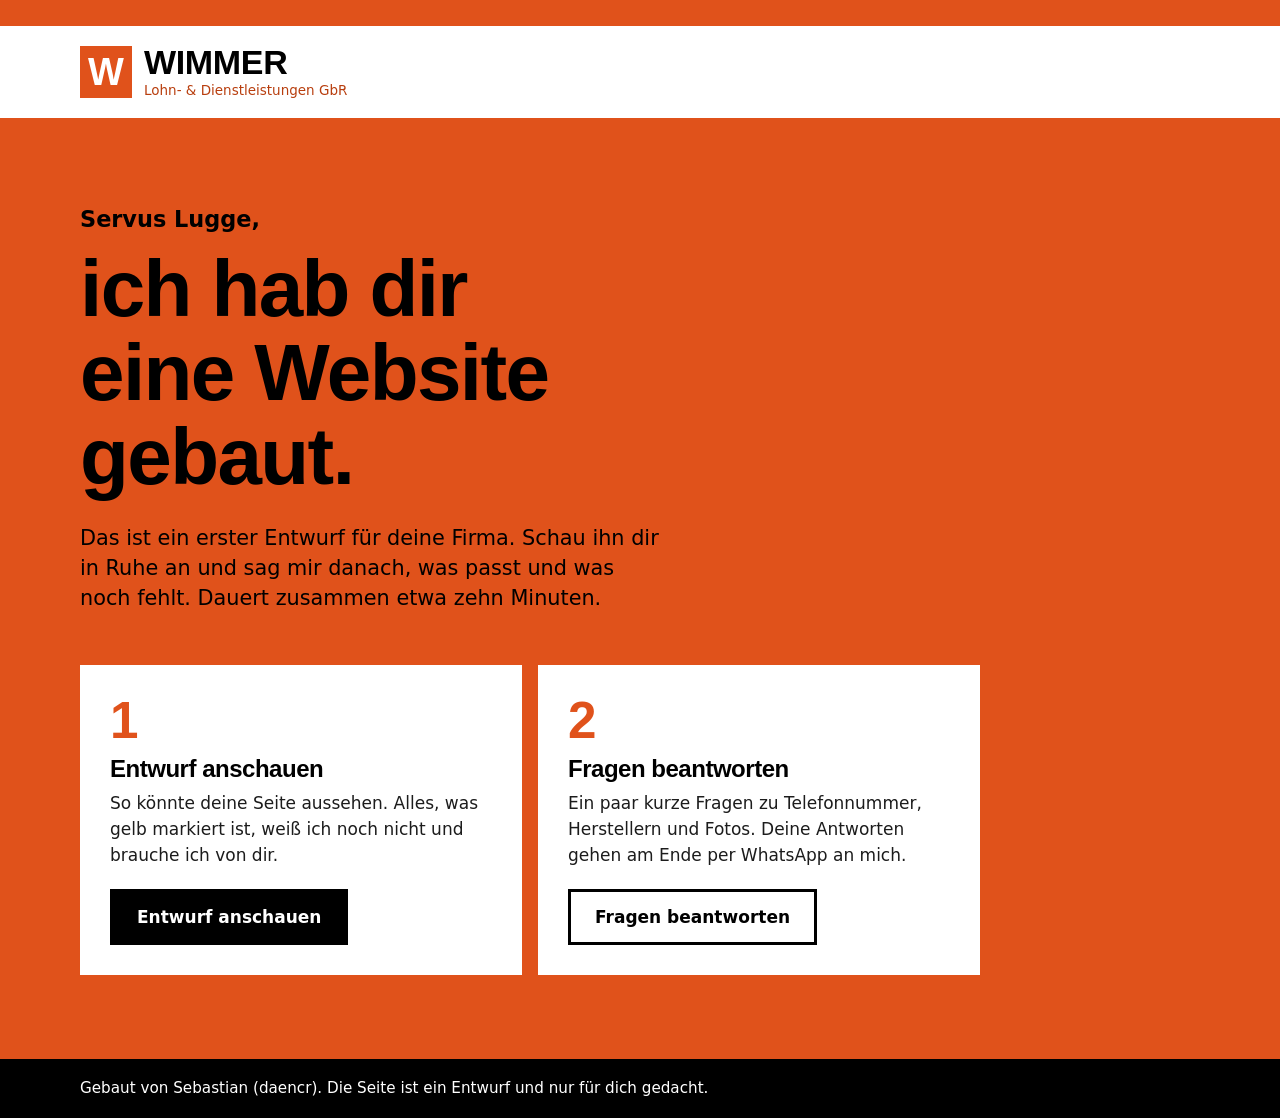
<file: index.html>
<!DOCTYPE html>
<html lang="de">
<head>
<meta charset="utf-8">
<meta name="viewport" content="width=device-width, initial-scale=1">
<meta name="robots" content="noindex, nofollow">
<title>Servus Lugge – dein Website-Entwurf</title>
<link rel="stylesheet" href="style.css">
</head>
<body>
<div class="start">

  <div class="band">
    <div class="rahmen">
      <span class="logo">
        <span class="logo-w" aria-hidden="true">W</span>
        <span class="logo-text">
          <span class="logo-name">WIMMER</span>
          <span class="logo-zusatz">Lohn- &amp; Dienstleistungen GbR</span>
        </span>
      </span>
    </div>
  </div>

  <main class="start-inhalt">
    <div class="rahmen">
      <p class="gruss">Servus Lugge,</p>
      <h1>ich hab dir eine Website gebaut.</h1>
      <p class="einleitung">Das ist ein erster Entwurf für deine Firma. Schau ihn dir in Ruhe an und sag mir danach, was passt und was noch fehlt. Dauert zusammen etwa zehn Minuten.</p>

      <ol class="schritte">
        <li>
          <h2>Entwurf anschauen</h2>
          <p>So könnte deine Seite aussehen. Alles, was gelb markiert ist, weiß ich noch nicht und brauche ich von dir.</p>
          <a class="knopf" href="website.html">Entwurf anschauen</a>
        </li>
        <li>
          <h2>Fragen beantworten</h2>
          <p>Ein paar kurze Fragen zu Telefonnummer, Herstellern und Fotos. Deine Antworten gehen am Ende per WhatsApp an mich.</p>
          <a class="knopf hohl" href="fragen.html">Fragen beantworten</a>
        </li>
      </ol>
    </div>
  </main>

  <footer class="start-fuss auf-dunkel">
    <div class="rahmen">Gebaut von Sebastian (daencr). Die Seite ist ein Entwurf und nur für dich gedacht.</div>
  </footer>

</div>
</body>
</html>
</file>
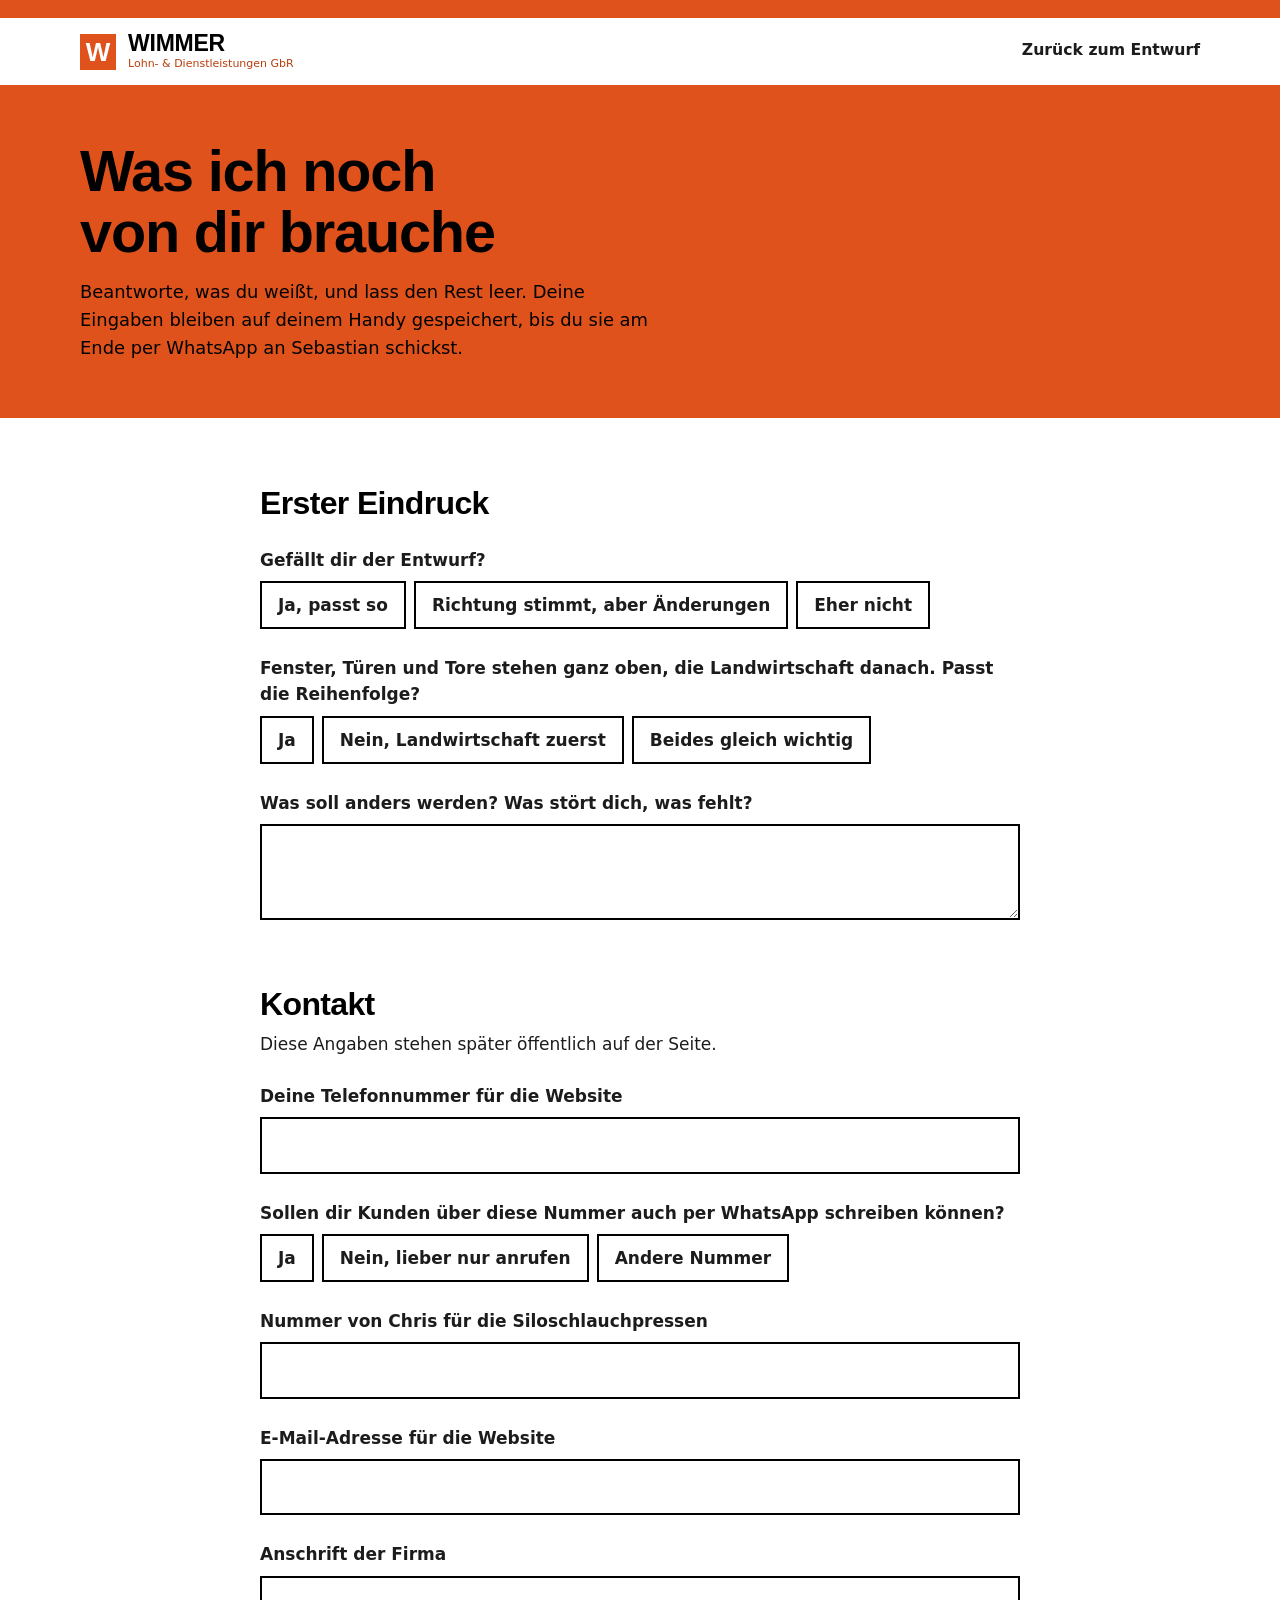
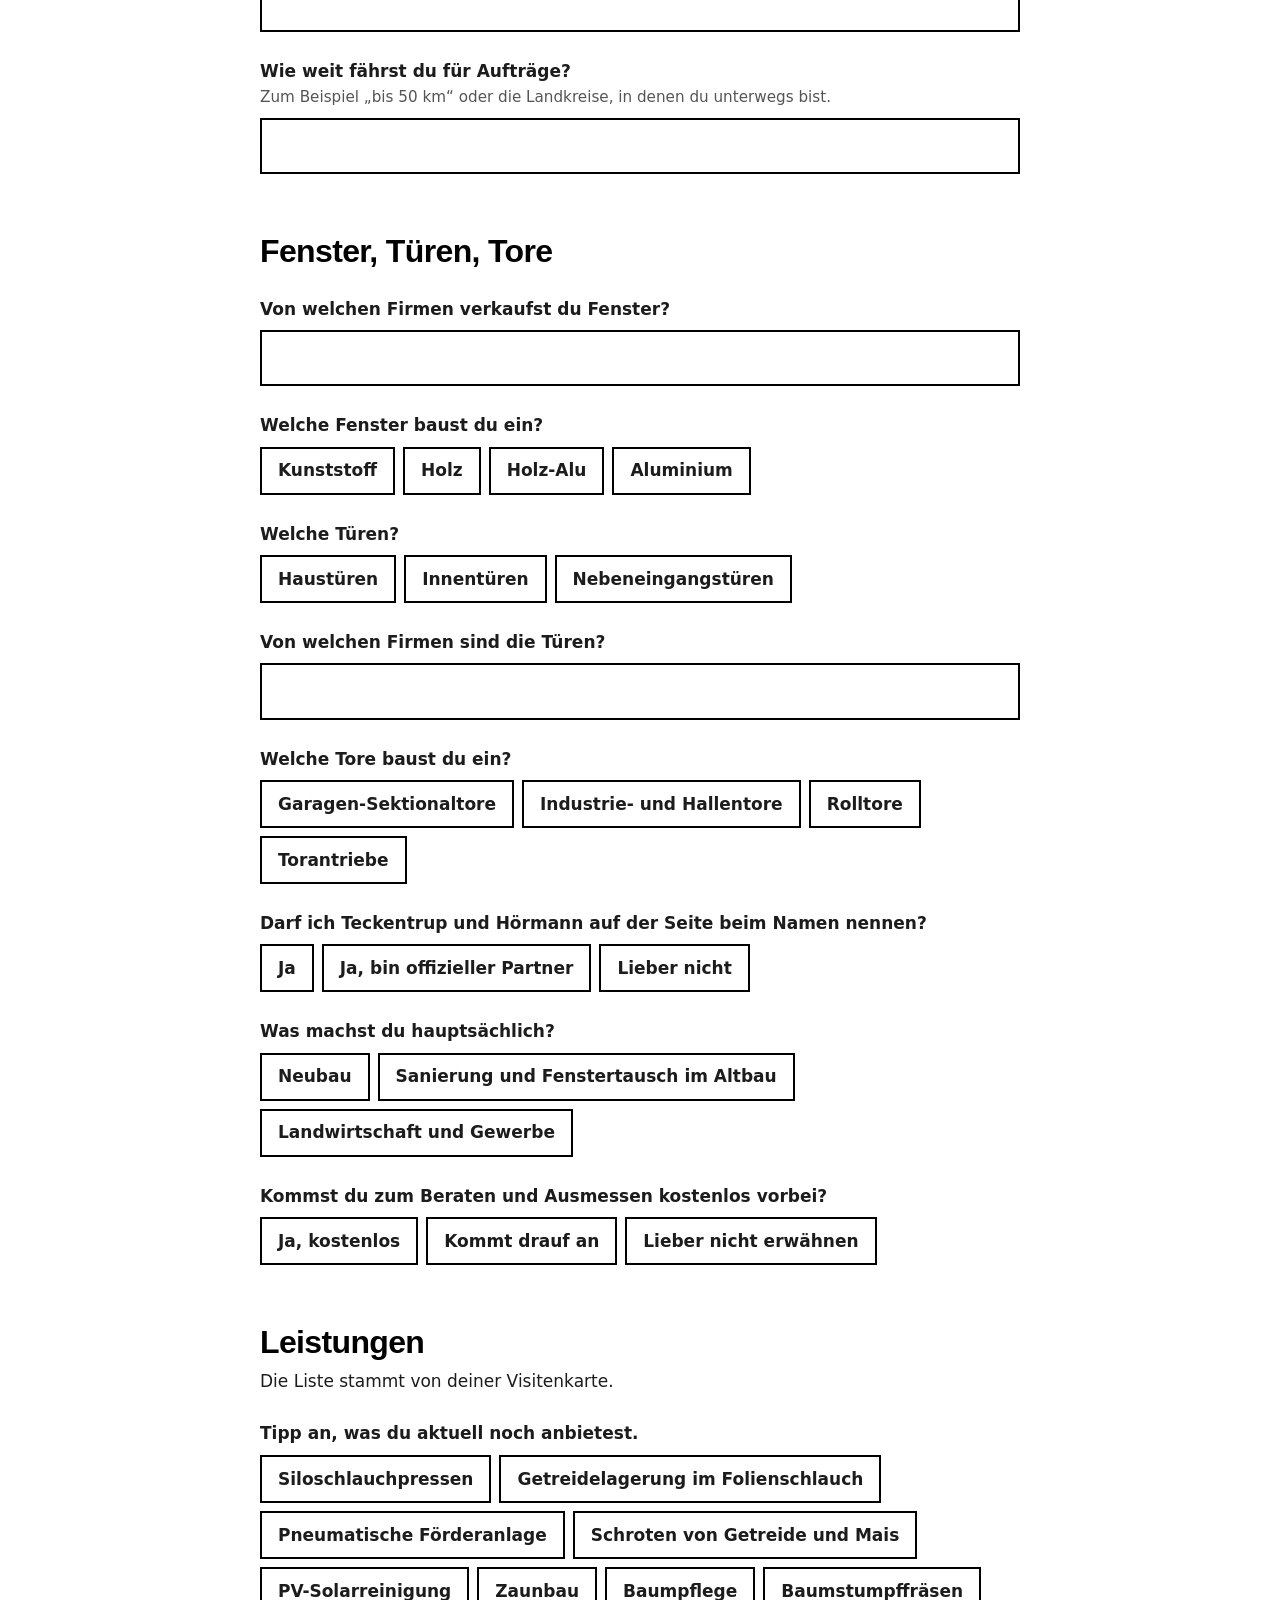
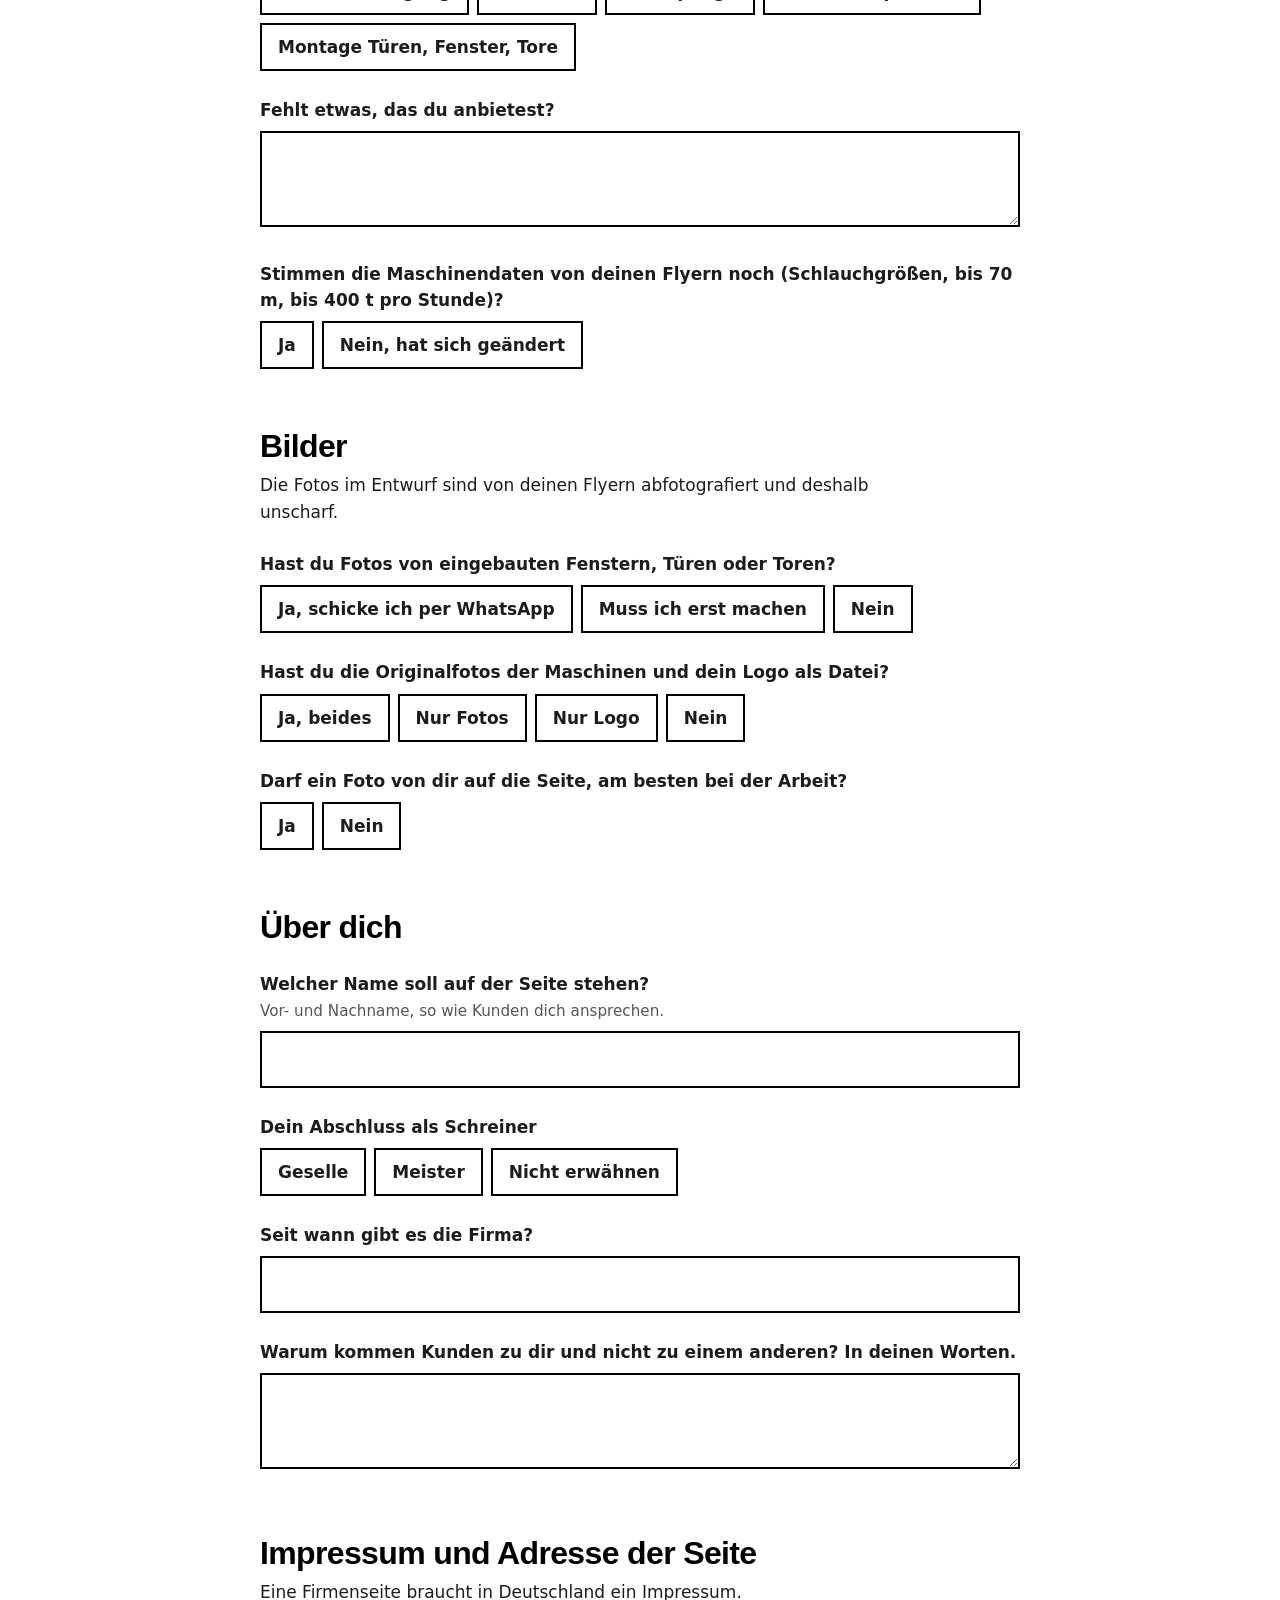
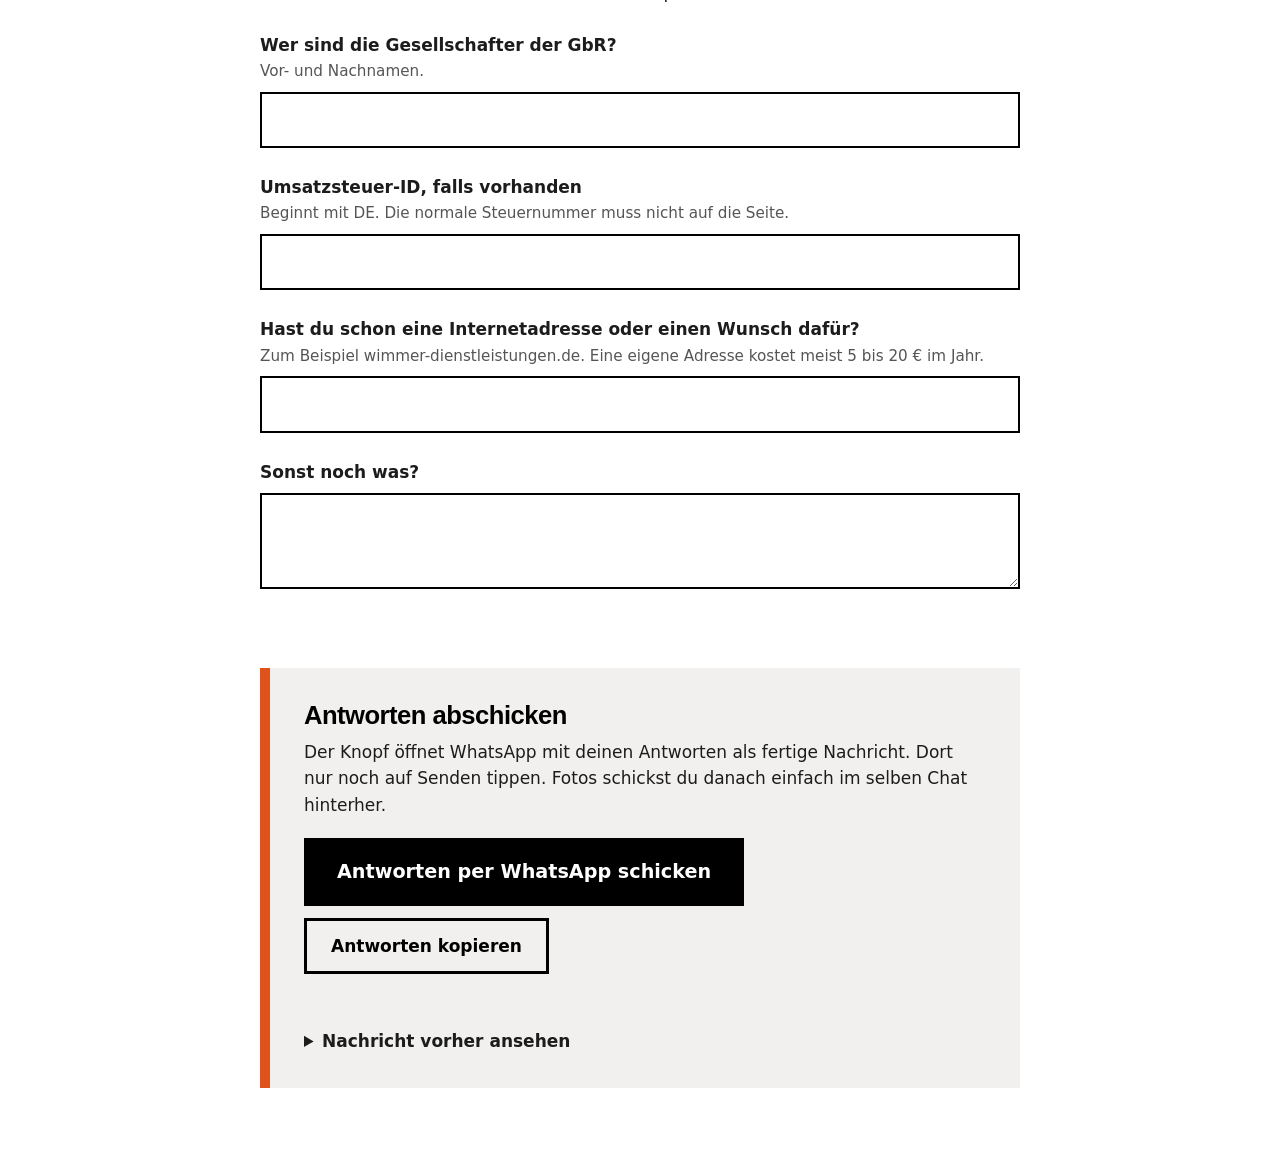
<file: fragen.html>
<!DOCTYPE html>
<html lang="de">
<head>
<meta charset="utf-8">
<meta name="viewport" content="width=device-width, initial-scale=1">
<meta name="robots" content="noindex, nofollow">
<title>Fragen an Lugge – Website-Entwurf</title>
<link rel="stylesheet" href="style.css">
</head>
<body>

<header class="bogen-kopf">
  <div class="band">
    <div class="rahmen">
      <a class="logo klein" href="index.html" aria-label="Zur Startseite">
        <span class="logo-w" aria-hidden="true">W</span>
        <span class="logo-text">
          <span class="logo-name">WIMMER</span>
          <span class="logo-zusatz">Lohn- &amp; Dienstleistungen GbR</span>
        </span>
      </a>
      <nav class="nav" aria-label="Navigation">
        <a href="website.html">Zurück zum Entwurf</a>
      </nav>
    </div>
  </div>
  <div class="rahmen titel">
    <h1>Was ich noch von dir brauche</h1>
    <p>Beantworte, was du weißt, und lass den Rest leer. Deine Eingaben bleiben auf deinem Handy gespeichert, bis du sie am Ende per WhatsApp an Sebastian schickst.</p>
  </div>
</header>

<form class="bogen" id="bogen" novalidate>

  <fieldset class="block" id="eindruck" data-titel="Erster Eindruck">
    <legend>Erster Eindruck</legend>
    <div class="frage" data-q="Gefällt dir der Entwurf?">
      <span class="ftext">Gefällt dir der Entwurf?</span>
      <div class="wahl">
        <label><input type="radio" name="gefaellt" value="Ja, passt so">Ja, passt so</label>
        <label><input type="radio" name="gefaellt" value="Richtung stimmt, aber Änderungen">Richtung stimmt, aber Änderungen</label>
        <label><input type="radio" name="gefaellt" value="Eher nicht">Eher nicht</label>
      </div>
    </div>
    <div class="frage" data-q="Fenster, Türen und Tore ganz oben?">
      <span class="ftext">Fenster, Türen und Tore stehen ganz oben, die Landwirtschaft danach. Passt die Reihenfolge?</span>
      <div class="wahl">
        <label><input type="radio" name="reihenfolge" value="Ja">Ja</label>
        <label><input type="radio" name="reihenfolge" value="Nein, Landwirtschaft zuerst">Nein, Landwirtschaft zuerst</label>
        <label><input type="radio" name="reihenfolge" value="Beides gleich wichtig">Beides gleich wichtig</label>
      </div>
    </div>
    <div class="frage" data-q="Was soll anders werden?">
      <label for="anders">Was soll anders werden? Was stört dich, was fehlt?</label>
      <textarea id="anders" name="anders"></textarea>
    </div>
  </fieldset>

  <fieldset class="block" id="kontakt" data-titel="Kontakt">
    <legend>Kontakt</legend>
    <p>Diese Angaben stehen später öffentlich auf der Seite.</p>
    <div class="frage" data-q="Telefonnummer für die Website">
      <label for="tel">Deine Telefonnummer für die Website</label>
      <input type="tel" id="tel" name="tel" autocomplete="tel" inputmode="tel">
    </div>
    <div class="frage" data-q="WhatsApp über dieselbe Nummer?">
      <span class="ftext">Sollen dir Kunden über diese Nummer auch per WhatsApp schreiben können?</span>
      <div class="wahl">
        <label><input type="radio" name="wa" value="Ja">Ja</label>
        <label><input type="radio" name="wa" value="Nein, lieber nur anrufen">Nein, lieber nur anrufen</label>
        <label><input type="radio" name="wa" value="Andere Nummer für WhatsApp">Andere Nummer</label>
      </div>
    </div>
    <div class="frage" data-q="Nummer von Chris (Siloschlauchpressen)">
      <label for="telchris">Nummer von Chris für die Siloschlauchpressen</label>
      <input type="tel" id="telchris" name="telchris" inputmode="tel">
    </div>
    <div class="frage" data-q="E-Mail für die Website">
      <label for="mail">E-Mail-Adresse für die Website</label>
      <input type="email" id="mail" name="mail" autocomplete="email" inputmode="email">
    </div>
    <div class="frage" data-q="Anschrift der Firma">
      <label for="adresse">Anschrift der Firma</label>
      <input type="text" id="adresse" name="adresse" autocomplete="street-address">
    </div>
    <div class="frage" data-q="Einzugsgebiet">
      <label for="gebiet">Wie weit fährst du für Aufträge?<span class="hilfe">Zum Beispiel „bis 50 km“ oder die Landkreise, in denen du unterwegs bist.</span></label>
      <input type="text" id="gebiet" name="gebiet">
    </div>
  </fieldset>

  <fieldset class="block" id="fenster" data-titel="Fenster, Türen, Tore">
    <legend>Fenster, Türen, Tore</legend>
    <div class="frage" data-q="Fenster: Hersteller">
      <label for="fhersteller">Von welchen Firmen verkaufst du Fenster?</label>
      <input type="text" id="fhersteller" name="fhersteller">
    </div>
    <div class="frage" data-q="Fenster: Materialien">
      <span class="ftext">Welche Fenster baust du ein?</span>
      <div class="wahl">
        <label><input type="checkbox" name="fmaterial" value="Kunststoff">Kunststoff</label>
        <label><input type="checkbox" name="fmaterial" value="Holz">Holz</label>
        <label><input type="checkbox" name="fmaterial" value="Holz-Alu">Holz-Alu</label>
        <label><input type="checkbox" name="fmaterial" value="Aluminium">Aluminium</label>
      </div>
    </div>
    <div class="frage" data-q="Türen: Arten">
      <span class="ftext">Welche Türen?</span>
      <div class="wahl">
        <label><input type="checkbox" name="tueren" value="Haustüren">Haustüren</label>
        <label><input type="checkbox" name="tueren" value="Innentüren">Innentüren</label>
        <label><input type="checkbox" name="tueren" value="Nebeneingangstüren">Nebeneingangstüren</label>
      </div>
    </div>
    <div class="frage" data-q="Türen: Hersteller">
      <label for="thersteller">Von welchen Firmen sind die Türen?</label>
      <input type="text" id="thersteller" name="thersteller">
    </div>
    <div class="frage" data-q="Tore: Arten">
      <span class="ftext">Welche Tore baust du ein?</span>
      <div class="wahl">
        <label><input type="checkbox" name="tore" value="Garagen-Sektionaltore">Garagen-Sektionaltore</label>
        <label><input type="checkbox" name="tore" value="Industrie- und Hallentore">Industrie- und Hallentore</label>
        <label><input type="checkbox" name="tore" value="Rolltore">Rolltore</label>
        <label><input type="checkbox" name="tore" value="Torantriebe">Torantriebe</label>
      </div>
    </div>
    <div class="frage" data-q="Teckentrup/Hörmann namentlich nennen?">
      <span class="ftext">Darf ich Teckentrup und Hörmann auf der Seite beim Namen nennen?</span>
      <div class="wahl">
        <label><input type="radio" name="marken" value="Ja">Ja</label>
        <label><input type="radio" name="marken" value="Ja, bin offizieller Partner">Ja, bin offizieller Partner</label>
        <label><input type="radio" name="marken" value="Lieber nicht">Lieber nicht</label>
      </div>
    </div>
    <div class="frage" data-q="Neubau/Sanierung">
      <span class="ftext">Was machst du hauptsächlich?</span>
      <div class="wahl">
        <label><input type="checkbox" name="bauart" value="Neubau">Neubau</label>
        <label><input type="checkbox" name="bauart" value="Sanierung und Fenstertausch im Altbau">Sanierung und Fenstertausch im Altbau</label>
        <label><input type="checkbox" name="bauart" value="Landwirtschaft und Gewerbe">Landwirtschaft und Gewerbe</label>
      </div>
    </div>
    <div class="frage" data-q="Beratung/Aufmaß vor Ort kostenlos?">
      <span class="ftext">Kommst du zum Beraten und Ausmessen kostenlos vorbei?</span>
      <div class="wahl">
        <label><input type="radio" name="aufmass" value="Ja, kostenlos">Ja, kostenlos</label>
        <label><input type="radio" name="aufmass" value="Kommt drauf an">Kommt drauf an</label>
        <label><input type="radio" name="aufmass" value="Nicht erwähnen">Lieber nicht erwähnen</label>
      </div>
    </div>
  </fieldset>

  <fieldset class="block" id="leistungen" data-titel="Leistungen">
    <legend>Leistungen</legend>
    <p>Die Liste stammt von deiner Visitenkarte.</p>
    <div class="frage" data-q="Diese Leistungen gibt es noch">
      <span class="ftext">Tipp an, was du aktuell noch anbietest.</span>
      <div class="wahl">
        <label><input type="checkbox" name="leistung" value="Siloschlauchpressen">Siloschlauchpressen</label>
        <label><input type="checkbox" name="leistung" value="Getreidelagerung im Folienschlauch">Getreidelagerung im Folienschlauch</label>
        <label><input type="checkbox" name="leistung" value="Pneumatische Förderanlage">Pneumatische Förderanlage</label>
        <label><input type="checkbox" name="leistung" value="Schroten">Schroten von Getreide und Mais</label>
        <label><input type="checkbox" name="leistung" value="PV-Solarreinigung">PV-Solarreinigung</label>
        <label><input type="checkbox" name="leistung" value="Zaunbau">Zaunbau</label>
        <label><input type="checkbox" name="leistung" value="Baumpflege">Baumpflege</label>
        <label><input type="checkbox" name="leistung" value="Baumstumpffräsen">Baumstumpffräsen</label>
        <label><input type="checkbox" name="leistung" value="Montage Türen, Fenster, Tore">Montage Türen, Fenster, Tore</label>
      </div>
    </div>
    <div class="frage" data-q="Fehlende Leistungen">
      <label for="fehlt">Fehlt etwas, das du anbietest?</label>
      <textarea id="fehlt" name="fehlt"></textarea>
    </div>
    <div class="frage" data-q="Stimmen die Maschinendaten vom Flyer noch?">
      <span class="ftext">Stimmen die Maschinendaten von deinen Flyern noch (Schlauchgrößen, bis 70 m, bis 400 t pro Stunde)?</span>
      <div class="wahl">
        <label><input type="radio" name="daten" value="Ja">Ja</label>
        <label><input type="radio" name="daten" value="Nein, hat sich geändert">Nein, hat sich geändert</label>
      </div>
    </div>
  </fieldset>

  <fieldset class="block" id="bilder" data-titel="Bilder">
    <legend>Bilder</legend>
    <p>Die Fotos im Entwurf sind von deinen Flyern abfotografiert und deshalb unscharf.</p>
    <div class="frage" data-q="Fotos von Fenstern/Türen/Toren vorhanden?">
      <span class="ftext">Hast du Fotos von eingebauten Fenstern, Türen oder Toren?</span>
      <div class="wahl">
        <label><input type="radio" name="fotos" value="Ja, schicke ich per WhatsApp">Ja, schicke ich per WhatsApp</label>
        <label><input type="radio" name="fotos" value="Muss ich erst machen">Muss ich erst machen</label>
        <label><input type="radio" name="fotos" value="Nein">Nein</label>
      </div>
    </div>
    <div class="frage" data-q="Originalfotos der Maschinen und Logo-Datei?">
      <span class="ftext">Hast du die Originalfotos der Maschinen und dein Logo als Datei?</span>
      <div class="wahl">
        <label><input type="radio" name="original" value="Ja, beides">Ja, beides</label>
        <label><input type="radio" name="original" value="Nur Fotos">Nur Fotos</label>
        <label><input type="radio" name="original" value="Nur Logo">Nur Logo</label>
        <label><input type="radio" name="original" value="Nein">Nein</label>
      </div>
    </div>
    <div class="frage" data-q="Foto von dir auf der Seite?">
      <span class="ftext">Darf ein Foto von dir auf die Seite, am besten bei der Arbeit?</span>
      <div class="wahl">
        <label><input type="radio" name="portrait" value="Ja">Ja</label>
        <label><input type="radio" name="portrait" value="Nein">Nein</label>
      </div>
    </div>
  </fieldset>

  <fieldset class="block" id="ueber" data-titel="Über dich">
    <legend>Über dich</legend>
    <div class="frage" data-q="Name auf der Website">
      <label for="name">Welcher Name soll auf der Seite stehen?<span class="hilfe">Vor- und Nachname, so wie Kunden dich ansprechen.</span></label>
      <input type="text" id="name" name="name" autocomplete="name">
    </div>
    <div class="frage" data-q="Abschluss als Schreiner">
      <span class="ftext">Dein Abschluss als Schreiner</span>
      <div class="wahl">
        <label><input type="radio" name="abschluss" value="Geselle">Geselle</label>
        <label><input type="radio" name="abschluss" value="Meister">Meister</label>
        <label><input type="radio" name="abschluss" value="Nicht erwähnen">Nicht erwähnen</label>
      </div>
    </div>
    <div class="frage" data-q="Firma gibt es seit">
      <label for="seit">Seit wann gibt es die Firma?</label>
      <input type="text" id="seit" name="seit" inputmode="numeric">
    </div>
    <div class="frage" data-q="Warum Kunden zu dir kommen">
      <label for="warum">Warum kommen Kunden zu dir und nicht zu einem anderen? In deinen Worten.</label>
      <textarea id="warum" name="warum"></textarea>
    </div>
  </fieldset>

  <fieldset class="block" id="rechtliches" data-titel="Impressum und Adresse der Seite">
    <legend>Impressum und Adresse der Seite</legend>
    <p>Eine Firmenseite braucht in Deutschland ein Impressum.</p>
    <div class="frage" data-q="Gesellschafter der GbR">
      <label for="gesellschafter">Wer sind die Gesellschafter der GbR?<span class="hilfe">Vor- und Nachnamen.</span></label>
      <input type="text" id="gesellschafter" name="gesellschafter">
    </div>
    <div class="frage" data-q="USt-IdNr.">
      <label for="ust">Umsatzsteuer-ID, falls vorhanden<span class="hilfe">Beginnt mit DE. Die normale Steuernummer muss nicht auf die Seite.</span></label>
      <input type="text" id="ust" name="ust">
    </div>
    <div class="frage" data-q="Wunsch-Adresse der Website">
      <label for="domain">Hast du schon eine Internetadresse oder einen Wunsch dafür?<span class="hilfe">Zum Beispiel wimmer-dienstleistungen.de. Eine eigene Adresse kostet meist 5 bis 20 € im Jahr.</span></label>
      <input type="text" id="domain" name="domain">
    </div>
    <div class="frage" data-q="Sonstiges">
      <label for="sonst">Sonst noch was?</label>
      <textarea id="sonst" name="sonst"></textarea>
    </div>
  </fieldset>

  <div class="abschicken">
    <h2>Antworten abschicken</h2>
    <p>Der Knopf öffnet WhatsApp mit deinen Antworten als fertige Nachricht. Dort nur noch auf Senden tippen. Fotos schickst du danach einfach im selben Chat hinterher.</p>
    <div class="knopfreihe">
      <button type="button" class="knopf gross" id="senden">Antworten per WhatsApp schicken</button>
      <button type="button" class="knopf hohl" id="kopieren">Antworten kopieren</button>
    </div>
    <p class="status" id="status" role="status" aria-live="polite"></p>
    <details class="vorschau">
      <summary>Nachricht vorher ansehen</summary>
      <pre id="vorschau"></pre>
    </details>
  </div>

</form>

<script>
/* ============================================================
   SEBASTIAN: Hier deine WhatsApp-Nummer eintragen, dann landet
   die Nachricht direkt bei dir. Format ohne + und ohne führende 0,
   z. B. 0151 2345678 -> "491512345678".
   Bleibt das Feld leer, wählt Lugge den Empfänger selbst in WhatsApp aus.
   ============================================================ */
const EMPFAENGER_WHATSAPP = "4915227155333";

const SPEICHER = "wimmer-fragen-v1";
const form = document.getElementById("bogen");
const statusEl = document.getElementById("status");
const vorschau = document.getElementById("vorschau");

function antwortVon(frage) {
  const haken = [...frage.querySelectorAll("input[type=radio]:checked, input[type=checkbox]:checked")].map(i => i.value);
  if (haken.length) return haken.join(", ");
  const feld = frage.querySelector("input[type=text], input[type=tel], input[type=email], textarea");
  return feld ? feld.value.trim() : "";
}

function nachricht() {
  const teile = [];
  form.querySelectorAll("fieldset.block").forEach(block => {
    const zeilen = [];
    block.querySelectorAll(".frage").forEach(f => {
      const a = antwortVon(f);
      if (a) zeilen.push(f.dataset.q + (f.dataset.q.endsWith("?") ? " " : ": ") + a);
    });
    if (zeilen.length) teile.push("*" + block.dataset.titel + "*\n" + zeilen.join("\n"));
  });
  if (!teile.length) return "";
  return "Rückmeldung zum Website-Entwurf\n\n" + teile.join("\n\n");
}

function speichern() {
  const daten = {};
  form.querySelectorAll("input, textarea").forEach(el => {
    if (el.type === "radio") { if (el.checked) daten[el.name] = el.value; }
    else if (el.type === "checkbox") { (daten[el.name] = daten[el.name] || []); if (el.checked) daten[el.name].push(el.value); }
    else daten[el.name] = el.value;
  });
  try { localStorage.setItem(SPEICHER, JSON.stringify(daten)); } catch (e) { /* Speichern nicht möglich – Formular funktioniert trotzdem */ }
}

function laden() {
  let daten = null;
  try { daten = JSON.parse(localStorage.getItem(SPEICHER) || "null"); } catch (e) { daten = null; }
  if (!daten) return;
  form.querySelectorAll("input, textarea").forEach(el => {
    const w = daten[el.name];
    if (w === undefined) return;
    if (el.type === "radio") el.checked = (w === el.value);
    else if (el.type === "checkbox") el.checked = Array.isArray(w) && w.includes(el.value);
    else el.value = w;
  });
}

function aktualisieren() {
  vorschau.textContent = nachricht() || "Noch nichts ausgefüllt.";
}

form.addEventListener("input", () => { speichern(); aktualisieren(); statusEl.textContent = ""; });
form.addEventListener("submit", e => e.preventDefault());

document.getElementById("senden").addEventListener("click", () => {
  const text = nachricht();
  if (!text) { statusEl.textContent = "Noch nichts ausgefüllt. Beantworte mindestens eine Frage."; return; }
  const ziel = "https://wa.me/" + EMPFAENGER_WHATSAPP + "?text=" + encodeURIComponent(text);
  window.open(ziel, "_blank", "noopener");
  statusEl.textContent = EMPFAENGER_WHATSAPP
    ? "WhatsApp wurde geöffnet. Dort noch auf Senden tippen."
    : "WhatsApp wurde geöffnet. Wähle dort Sebastian aus und tippe auf Senden.";
});

document.getElementById("kopieren").addEventListener("click", async () => {
  const text = nachricht();
  if (!text) { statusEl.textContent = "Noch nichts ausgefüllt. Beantworte mindestens eine Frage."; return; }
  try {
    await navigator.clipboard.writeText(text);
    statusEl.textContent = "Antworten kopiert. Füge sie in eine Nachricht an Sebastian ein.";
  } catch (e) {
    document.querySelector(".vorschau").open = true;
    statusEl.textContent = "Kopieren ging nicht. Markiere den Text unten und kopiere ihn von Hand.";
  }
});

laden();
aktualisieren();
</script>
</body>
</html>
</file>
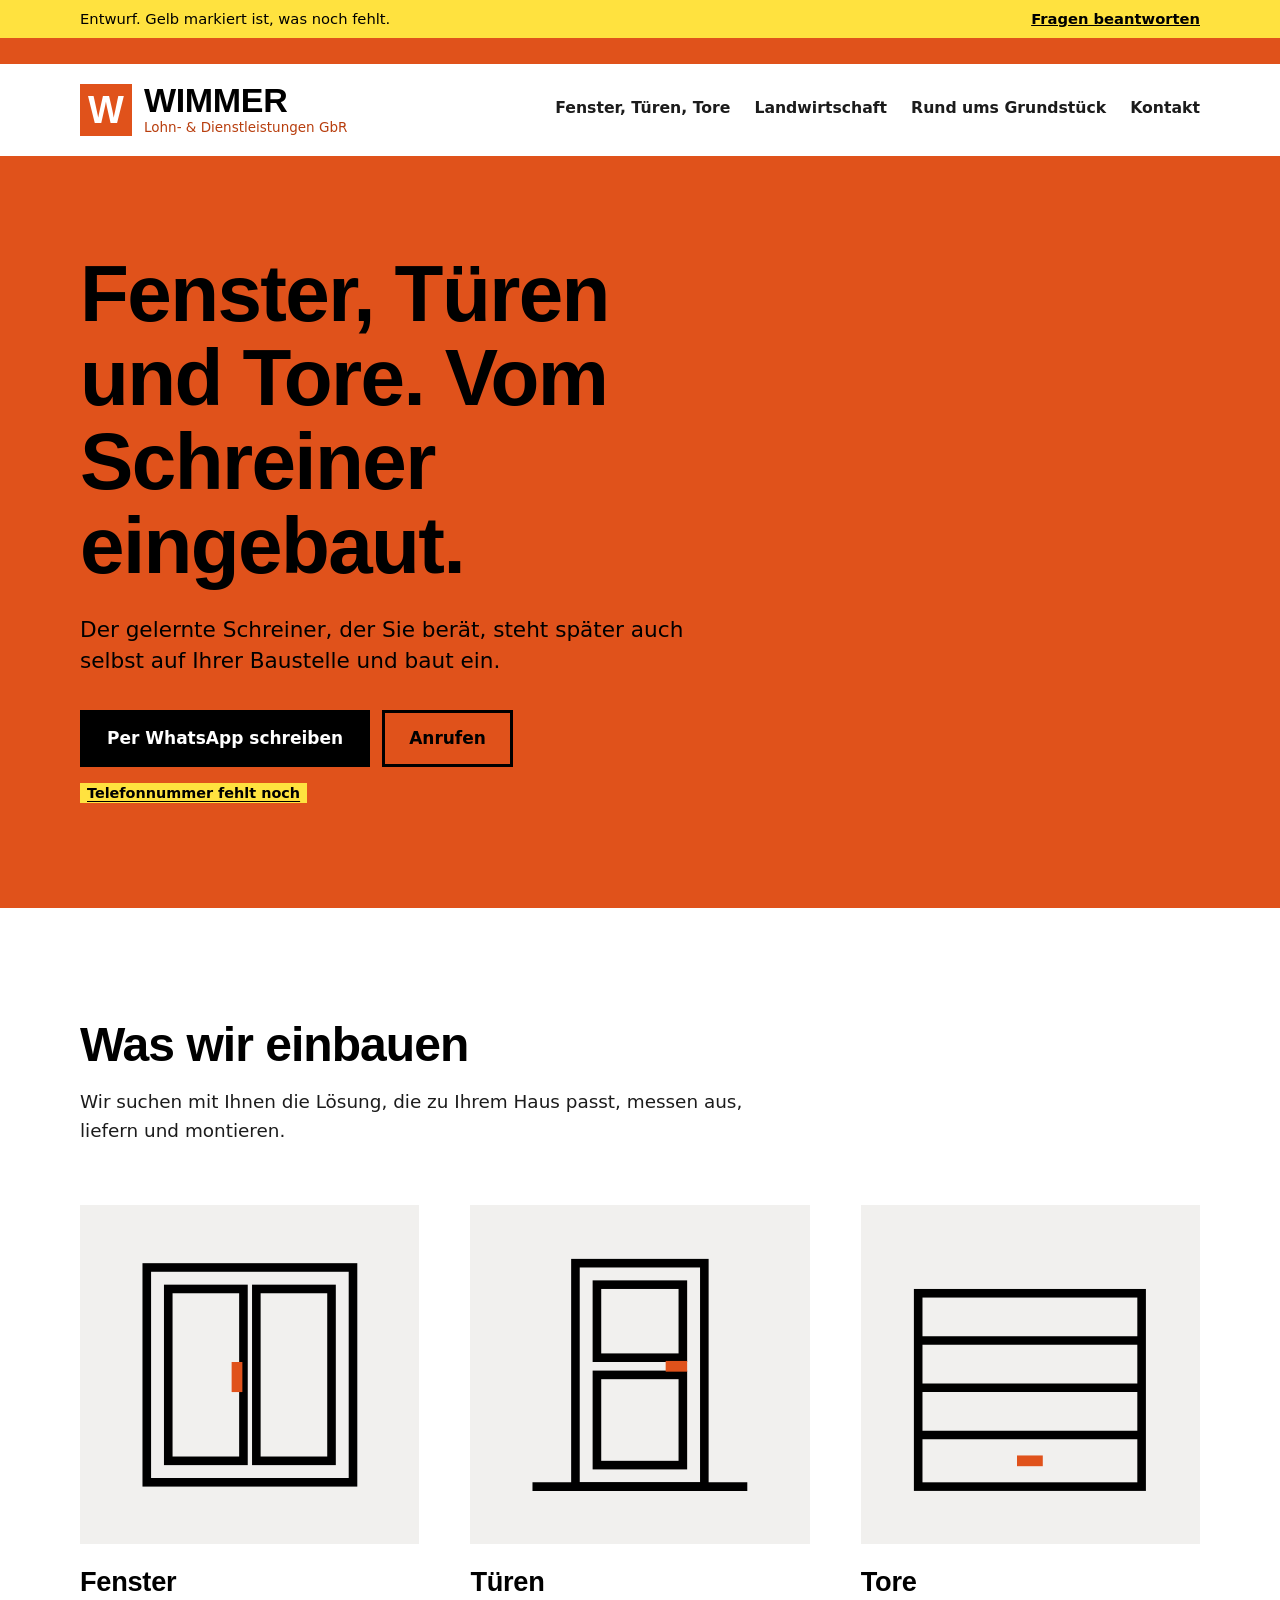
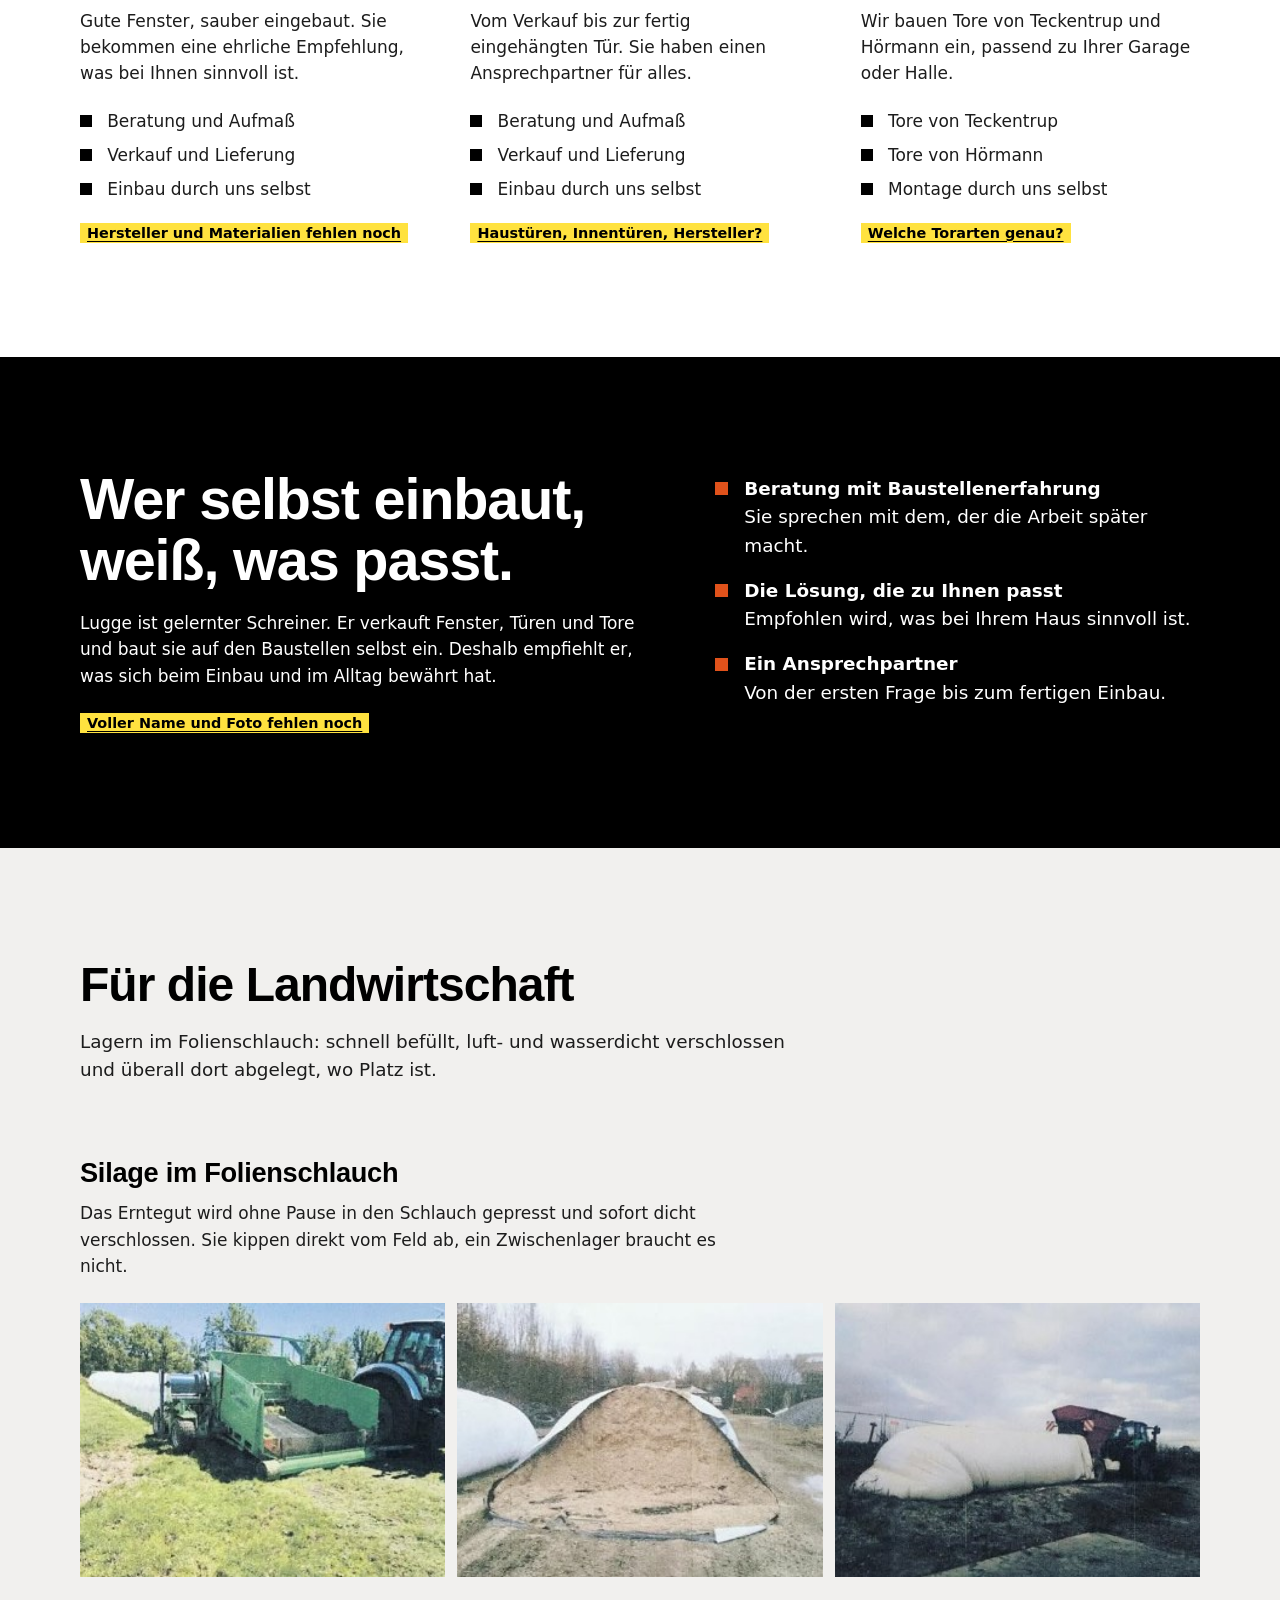
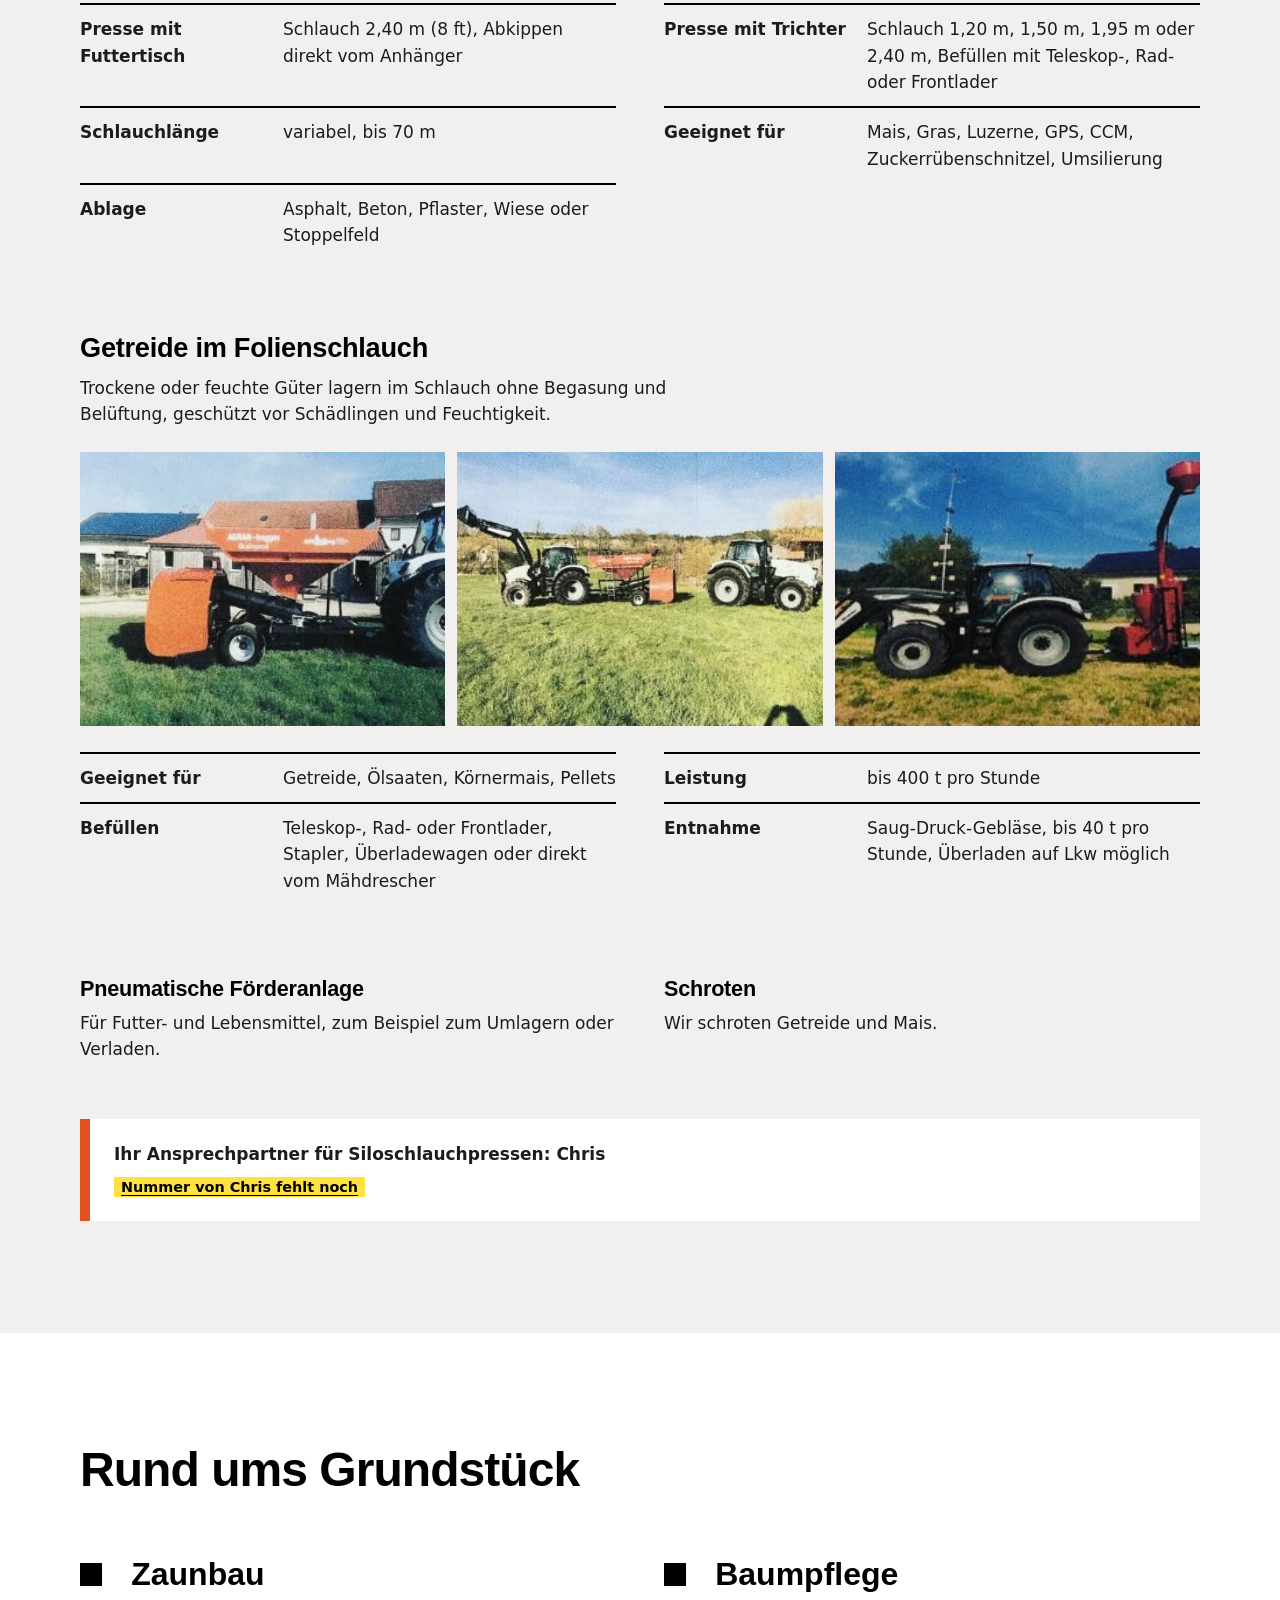
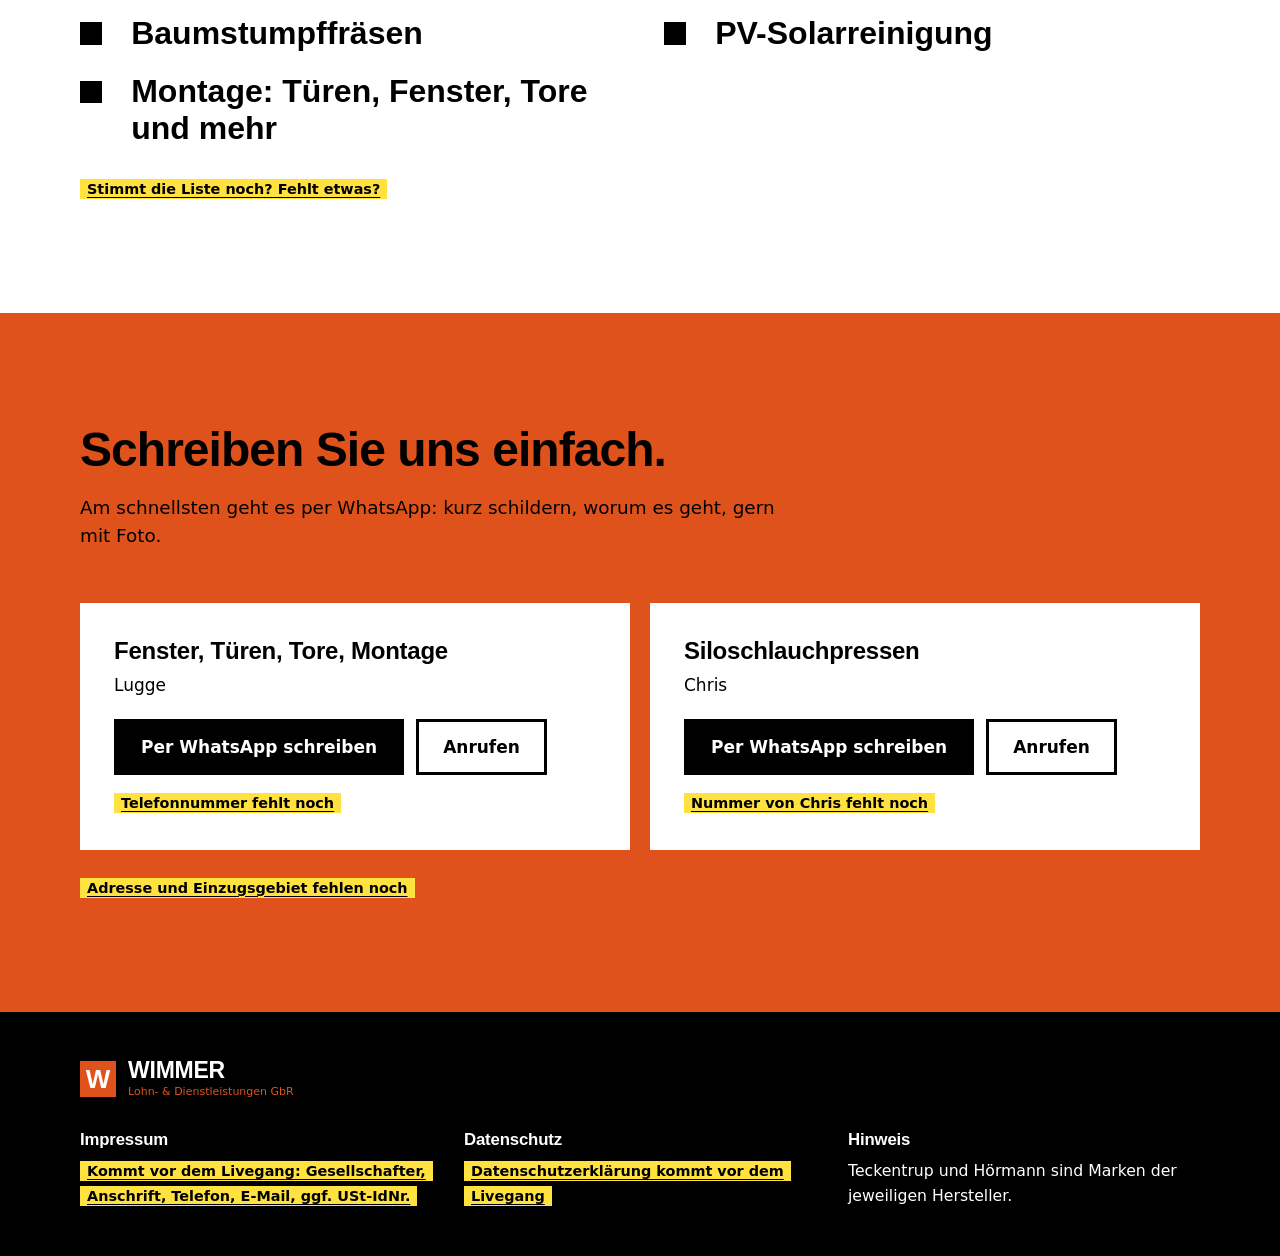
<file: website.html>
<!DOCTYPE html>
<html lang="de">
<head>
<meta charset="utf-8">
<meta name="viewport" content="width=device-width, initial-scale=1">
<!-- Solange das ein Entwurf ist: nicht bei Google auftauchen. Zum Livegang diese Zeile löschen. -->
<meta name="robots" content="noindex, nofollow">
<title>Wimmer Lohn- &amp; Dienstleistungen GbR – Fenster, Türen, Tore und Lohnarbeiten</title>
<meta name="description" content="Fenster, Türen und Tore, verkauft und eingebaut vom gelernten Schreiner. Dazu Siloschlauchpressen, Getreidelagerung im Folienschlauch, Zaunbau und Baumpflege.">
<link rel="stylesheet" href="style.css">
</head>
<body>

<!-- ENTWURFS-LEISTE: zum Livegang diesen Block löschen -->
<div class="entwurf">
  <div class="rahmen">
    <span>Entwurf. Gelb markiert ist, was noch fehlt.</span>
    <a href="fragen.html">Fragen beantworten</a>
  </div>
</div>

<header class="kopf" id="oben">
  <div class="band">
    <div class="rahmen">
      <a class="logo" href="#oben" aria-label="Wimmer Lohn- &amp; Dienstleistungen GbR, zum Seitenanfang">
        <span class="logo-w" aria-hidden="true">W</span>
        <span class="logo-text">
          <span class="logo-name">WIMMER</span>
          <span class="logo-zusatz">Lohn- &amp; Dienstleistungen GbR</span>
        </span>
      </a>
      <nav class="nav" aria-label="Hauptnavigation">
        <a href="#fenster-tueren-tore">Fenster, Türen, Tore</a>
        <a href="#landwirtschaft">Landwirtschaft</a>
        <a href="#grundstueck">Rund ums Grundstück</a>
        <a href="#kontakt">Kontakt</a>
      </nav>
    </div>
  </div>

  <div class="kopf-inhalt">
    <div class="rahmen">
      <h1>Fenster, Türen und Tore. Vom Schreiner eingebaut.</h1>
      <p>Der gelernte Schreiner, der Sie berät, steht später auch selbst auf Ihrer Baustelle und baut ein.</p>
      <div class="knopfreihe">
        <a class="knopf" data-wa="lugge" href="fragen.html#kontakt">Per WhatsApp schreiben</a>
        <a class="knopf hohl" data-tel="lugge" href="fragen.html#kontakt">Anrufen</a>
      </div>
      <p class="hinweis" data-offen="lugge"><a class="offen" href="fragen.html#kontakt">Telefonnummer fehlt noch</a></p>
    </div>
  </div>
</header>

<main>

  <section class="abschnitt" id="fenster-tueren-tore">
    <div class="rahmen">
      <h2>Was wir einbauen</h2>
      <p>Wir suchen mit Ihnen die Lösung, die zu Ihrem Haus passt, messen aus, liefern und montieren.</p>

      <div class="drei">
        <article>
          <div class="zeichnung" aria-hidden="true">
            <svg viewBox="0 0 120 120" fill="none" stroke="#000" stroke-width="4" stroke-linejoin="miter">
              <rect x="12" y="10" width="96" height="100"/>
              <rect x="22" y="20" width="35" height="80"/>
              <rect x="63" y="20" width="35" height="80"/>
              <path d="M54 54v14" stroke="#e0521b" stroke-width="5"/>
            </svg>
          </div>
          <h3>Fenster</h3>
          <p>Gute Fenster, sauber eingebaut. Sie bekommen eine ehrliche Empfehlung, was bei Ihnen sinnvoll ist.</p>
          <ul class="quadrate">
            <li>Beratung und Aufmaß</li>
            <li>Verkauf und Lieferung</li>
            <li>Einbau durch uns selbst</li>
          </ul>
          <p class="offen-zeile"><a class="offen" href="fragen.html#fenster">Hersteller und Materialien fehlen noch</a></p>
        </article>

        <article>
          <div class="zeichnung" aria-hidden="true">
            <svg viewBox="0 0 120 120" fill="none" stroke="#000" stroke-width="4" stroke-linejoin="miter">
              <rect x="30" y="8" width="60" height="104"/>
              <rect x="40" y="18" width="40" height="34"/>
              <rect x="40" y="60" width="40" height="42"/>
              <path d="M10 112h100"/>
              <path d="M82 56h-10" stroke="#e0521b" stroke-width="5"/>
            </svg>
          </div>
          <h3>Türen</h3>
          <p>Vom Verkauf bis zur fertig eingehängten Tür. Sie haben einen Ansprechpartner für alles.</p>
          <ul class="quadrate">
            <li>Beratung und Aufmaß</li>
            <li>Verkauf und Lieferung</li>
            <li>Einbau durch uns selbst</li>
          </ul>
          <p class="offen-zeile"><a class="offen" href="fragen.html#fenster">Haustüren, Innentüren, Hersteller?</a></p>
        </article>

        <article>
          <div class="zeichnung" aria-hidden="true">
            <svg viewBox="0 0 120 120" fill="none" stroke="#000" stroke-width="4" stroke-linejoin="miter">
              <rect x="8" y="22" width="104" height="90"/>
              <path d="M8 44h104M8 66h104M8 88h104"/>
              <path d="M54 100h12" stroke="#e0521b" stroke-width="5"/>
            </svg>
          </div>
          <h3>Tore</h3>
          <p>Wir bauen Tore von Teckentrup und Hörmann ein, passend zu Ihrer Garage oder Halle.</p>
          <ul class="quadrate">
            <li>Tore von Teckentrup</li>
            <li>Tore von Hörmann</li>
            <li>Montage durch uns selbst</li>
          </ul>
          <p class="offen-zeile"><a class="offen" href="fragen.html#fenster">Welche Torarten genau?</a></p>
        </article>
      </div>
    </div>
  </section>

  <section class="abschnitt dunkel auf-dunkel" id="schreiner">
    <div class="rahmen zwei">
      <div>
        <h2>Wer selbst einbaut, weiß, was passt.</h2>
        <p>Lugge ist gelernter Schreiner. Er verkauft Fenster, Türen und Tore und baut sie auf den Baustellen selbst ein. Deshalb empfiehlt er, was sich beim Einbau und im Alltag bewährt hat.</p>
        <p><a class="offen" href="fragen.html#ueber">Voller Name und Foto fehlen noch</a></p>
      </div>
      <ul class="quadrate">
        <li><strong>Beratung mit Baustellenerfahrung</strong>Sie sprechen mit dem, der die Arbeit später macht.</li>
        <li><strong>Die Lösung, die zu Ihnen passt</strong>Empfohlen wird, was bei Ihrem Haus sinnvoll ist.</li>
        <li><strong>Ein Ansprechpartner</strong>Von der ersten Frage bis zum fertigen Einbau.</li>
      </ul>
    </div>
  </section>

  <section class="abschnitt hell" id="landwirtschaft">
    <div class="rahmen">
      <h2>Für die Landwirtschaft</h2>
      <p>Lagern im Folienschlauch: schnell befüllt, luft- und wasserdicht verschlossen und überall dort abgelegt, wo Platz ist.</p>

      <div class="leistung">
        <h3>Silage im Folienschlauch</h3>
        <p>Das Erntegut wird ohne Pause in den Schlauch gepresst und sofort dicht verschlossen. Sie kippen direkt vom Feld ab, ein Zwischenlager braucht es nicht.</p>
        <div class="fotos">
          <img src="bilder/silo-2.jpg" alt="Siloschlauchpresse mit Futtertisch beim Befüllen eines Folienschlauchs auf einer Wiese" width="302" height="226">
          <img src="bilder/silo-1.jpg" alt="Geöffneter Folienschlauch mit Silage" width="296" height="222">
          <img src="bilder/silo-3.jpg" alt="Gefüllter Folienschlauch, dahinter Schlepper mit Presse" width="313" height="234">
        </div>
        <dl class="daten">
          <div><dt>Presse mit Futtertisch</dt><dd>Schlauch 2,40 m (8 ft), Abkippen direkt vom Anhänger</dd></div>
          <div><dt>Presse mit Trichter</dt><dd>Schlauch 1,20 m, 1,50 m, 1,95 m oder 2,40 m, Befüllen mit Teleskop-, Rad- oder Frontlader</dd></div>
          <div><dt>Schlauchlänge</dt><dd>variabel, bis 70 m</dd></div>
          <div><dt>Geeignet für</dt><dd>Mais, Gras, Luzerne, GPS, CCM, Zuckerrübenschnitzel, Umsilierung</dd></div>
          <div><dt>Ablage</dt><dd>Asphalt, Beton, Pflaster, Wiese oder Stoppelfeld</dd></div>
        </dl>
      </div>

      <div class="leistung">
        <h3>Getreide im Folienschlauch</h3>
        <p>Trockene oder feuchte Güter lagern im Schlauch ohne Begasung und Belüftung, geschützt vor Schädlingen und Feuchtigkeit.</p>
        <div class="fotos">
          <img src="bilder/getreide-2.jpg" alt="Getreideschlauch-Maschine mit Trichter am Schlepper" width="312" height="234">
          <img src="bilder/getreide-1.jpg" alt="Zwei Schlepper mit Getreideschlauch-Maschine auf einer Wiese" width="315" height="236">
          <img src="bilder/getreide-3.jpg" alt="Schlepper mit Saug-Druck-Gebläse zur Entnahme" width="265" height="198">
        </div>
        <dl class="daten">
          <div><dt>Geeignet für</dt><dd>Getreide, Ölsaaten, Körnermais, Pellets</dd></div>
          <div><dt>Leistung</dt><dd>bis 400 t pro Stunde</dd></div>
          <div><dt>Befüllen</dt><dd>Teleskop-, Rad- oder Frontlader, Stapler, Überladewagen oder direkt vom Mähdrescher</dd></div>
          <div><dt>Entnahme</dt><dd>Saug-Druck-Gebläse, bis 40 t pro Stunde, Überladen auf Lkw möglich</dd></div>
        </dl>
      </div>

      <div class="ausserdem">
        <div>
          <h3>Pneumatische Förderanlage</h3>
          <p>Für Futter- und Lebensmittel, zum Beispiel zum Umlagern oder Verladen.</p>
        </div>
        <div>
          <h3>Schroten</h3>
          <p>Wir schroten Getreide und Mais.</p>
        </div>
      </div>

      <div class="ansprech">
        <p><strong>Ihr Ansprechpartner für Siloschlauchpressen: Chris</strong></p>
        <p data-nummer="chris" hidden></p>
        <p data-offen="chris"><a class="offen" href="fragen.html#kontakt">Nummer von Chris fehlt noch</a></p>
      </div>
    </div>
  </section>

  <section class="abschnitt" id="grundstueck">
    <div class="rahmen">
      <h2>Rund ums Grundstück</h2>
      <ul class="quadrate kartenliste">
        <li>Zaunbau</li>
        <li>Baumpflege</li>
        <li>Baumstumpffräsen</li>
        <li>PV-Solarreinigung</li>
        <li>Montage: Türen, Fenster, Tore und mehr</li>
      </ul>
      <p style="margin-top:28px"><a class="offen" href="fragen.html#leistungen">Stimmt die Liste noch? Fehlt etwas?</a></p>
    </div>
  </section>

  <section class="abschnitt farbe" id="kontakt">
    <div class="rahmen">
      <h2>Schreiben Sie uns einfach.</h2>
      <p>Am schnellsten geht es per WhatsApp: kurz schildern, worum es geht, gern mit Foto.</p>

      <div class="kontakt-raster">
        <div class="kontakt-karte">
          <h3>Fenster, Türen, Tore, Montage</h3>
          <p>Lugge</p>
          <p data-nummer="lugge" hidden></p>
          <div class="knopfreihe">
            <a class="knopf" data-wa="lugge" href="fragen.html#kontakt">Per WhatsApp schreiben</a>
            <a class="knopf hohl" data-tel="lugge" href="fragen.html#kontakt">Anrufen</a>
          </div>
          <p class="offen-zeile" data-offen="lugge"><a class="offen" href="fragen.html#kontakt">Telefonnummer fehlt noch</a></p>
        </div>
        <div class="kontakt-karte">
          <h3>Siloschlauchpressen</h3>
          <p>Chris</p>
          <p data-nummer="chris" hidden></p>
          <div class="knopfreihe">
            <a class="knopf" data-wa="chris" href="fragen.html#kontakt">Per WhatsApp schreiben</a>
            <a class="knopf hohl" data-tel="chris" href="fragen.html#kontakt">Anrufen</a>
          </div>
          <p class="offen-zeile" data-offen="chris"><a class="offen" href="fragen.html#kontakt">Nummer von Chris fehlt noch</a></p>
        </div>
      </div>
      <p style="margin-top:24px"><a class="offen" href="fragen.html#kontakt">Adresse und Einzugsgebiet fehlen noch</a></p>
    </div>
  </section>

</main>

<footer class="fuss auf-dunkel">
  <div class="rahmen">
    <span class="logo klein">
      <span class="logo-w" aria-hidden="true">W</span>
      <span class="logo-text">
        <span class="logo-name">WIMMER</span>
        <span class="logo-zusatz">Lohn- &amp; Dienstleistungen GbR</span>
      </span>
    </span>
    <div class="fuss-raster">
      <div id="impressum">
        <h3>Impressum</h3>
        <p><a class="offen" href="fragen.html#rechtliches">Kommt vor dem Livegang: Gesellschafter, Anschrift, Telefon, E-Mail, ggf. USt-IdNr.</a></p>
      </div>
      <div id="datenschutz">
        <h3>Datenschutz</h3>
        <p><a class="offen" href="fragen.html#rechtliches">Datenschutzerklärung kommt vor dem Livegang</a></p>
      </div>
      <div>
        <h3>Hinweis</h3>
        <p>Teckentrup und Hörmann sind Marken der jeweiligen Hersteller.</p>
      </div>
    </div>
  </div>
</footer>

<script>
/* ============================================================
   HIER DIE NUMMERN EINTRAGEN, sobald Lugge sie geschickt hat.
   Format: Ländervorwahl ohne + und ohne führende 0,
   z. B. 0151 2345678  ->  "491512345678"
   Solange ein Feld leer ist, bleibt der gelbe Hinweis stehen.
   ============================================================ */
const NUMMERN = {
  lugge: "",
  chris: ""
};
const WHATSAPP_TEXT = "Hallo, ich habe eine Anfrage über die Website:";

function schoen(n) {            // 491512345678 -> 0151 2345678
  const lokal = n.startsWith("49") ? "0" + n.slice(2) : "+" + n;
  return lokal.slice(0, 4) + " " + lokal.slice(4);
}
for (const [wer, nummer] of Object.entries(NUMMERN)) {
  if (!nummer) continue;
  document.querySelectorAll('[data-wa="' + wer + '"]').forEach(a => {
    a.href = "https://wa.me/" + nummer + "?text=" + encodeURIComponent(WHATSAPP_TEXT);
  });
  document.querySelectorAll('[data-tel="' + wer + '"]').forEach(a => { a.href = "tel:+" + nummer; });
  document.querySelectorAll('[data-nummer="' + wer + '"]').forEach(p => { p.textContent = "Telefon " + schoen(nummer); p.hidden = false; });
  document.querySelectorAll('[data-offen="' + wer + '"]').forEach(p => { p.hidden = true; });
}
</script>
</body>
</html>
</file>
<file: style.css>
/* Wimmer Lohn- & Dienstleistungen GbR – gemeinsames Stylesheet
   Farben und Aufbau sind von der Visitenkarte abgeleitet:
   orange Fläche, weißes Band mit Logo, schwarze Quadrate als Listenpunkte. */

:root {
  --orange: #e0521b;
  --orange-dunkel: #b83e0e;
  --schwarz: #000;
  --text: #1c1c1c;
  --weiss: #fff;
  --hell: #f1f0ee;
  --marker: #ffe23f;          /* gelber Textmarker = "hier fehlt noch was" */
  --display: "Arial Black", "Segoe UI Black", "Roboto Black", Roboto, "Helvetica Neue", Arial, sans-serif;
  --fliess: system-ui, -apple-system, "Segoe UI", Roboto, "Helvetica Neue", Arial, sans-serif;
  --breite: 1120px;
}

*, *::before, *::after { box-sizing: border-box; }
html { scroll-behavior: smooth; -webkit-text-size-adjust: 100%; }
@media (prefers-reduced-motion: reduce) { html { scroll-behavior: auto; } }

body {
  margin: 0;
  font-family: var(--fliess);
  font-size: 1.0625rem;
  line-height: 1.55;
  color: var(--text);
  background: var(--weiss);
}

img, svg { max-width: 100%; display: block; }
img { height: auto; }
a { color: inherit; }
:focus-visible { outline: 3px solid var(--schwarz); outline-offset: 3px; }
.auf-dunkel :focus-visible { outline-color: var(--weiss); }

h1, h2, h3 {
  font-family: var(--display);
  font-weight: 900;
  line-height: 1.05;
  letter-spacing: -0.02em;
  color: var(--schwarz);
  margin: 0;
  text-wrap: balance;
}
h1 { font-size: clamp(2.3rem, 7.2vw, 5rem); }
h2 { font-size: clamp(1.8rem, 4.6vw, 3rem); }
h3 { font-size: 1.35rem; letter-spacing: -0.01em; line-height: 1.15; }
p { margin: 0; max-width: 62ch; }

.rahmen { width: min(100% - 40px, var(--breite)); margin-inline: auto; }

/* ---------- Logo (nachgebaut aus der Visitenkarte) ---------- */
.logo { display: inline-flex; align-items: center; gap: 12px; text-decoration: none; }
.logo-w {
  flex: none;
  width: 52px; height: 52px;
  background: var(--orange);
  color: var(--weiss);
  font-family: var(--display); font-weight: 900; font-size: 38px; line-height: 52px;
  text-align: center;
}
.logo-text { display: flex; flex-direction: column; }
.logo-name {
  font-family: var(--display); font-weight: 900;
  font-size: 34px; line-height: 0.95; letter-spacing: -0.01em;
  color: var(--schwarz);
}
.logo-zusatz { font-size: 13.5px; line-height: 1.2; color: var(--orange-dunkel); margin-top: 3px; }
.logo.klein .logo-w { width: 36px; height: 36px; font-size: 26px; line-height: 36px; }
.logo.klein .logo-name { font-size: 23px; }
.logo.klein .logo-zusatz { font-size: 11px; }

/* ---------- Knöpfe ---------- */
.knopf {
  display: inline-flex; align-items: center; justify-content: center; gap: 10px;
  min-height: 54px; padding: 12px 24px;
  font: inherit; font-weight: 700; text-decoration: none;
  border: 3px solid var(--schwarz);
  background: var(--schwarz); color: var(--weiss);
  cursor: pointer;
}
.knopf:hover { background: var(--weiss); color: var(--schwarz); }
.knopf.hohl { background: transparent; color: var(--schwarz); }
.knopf.hohl:hover { background: var(--schwarz); color: var(--weiss); }
.knopf.orange { background: var(--orange); border-color: var(--orange); color: var(--schwarz); }
.knopf.orange:hover { background: var(--schwarz); border-color: var(--schwarz); color: var(--weiss); }
.knopf.gross { min-height: 68px; font-size: 1.2rem; padding-inline: 30px; }
.knopfreihe { display: flex; flex-wrap: wrap; gap: 12px; }

/* ---------- Gelber Marker für offene Stellen ---------- */
.offen {
  display: inline;
  background: var(--marker);
  color: var(--schwarz);
  padding: 2px 7px;
  font-size: 0.9rem; font-weight: 600; line-height: 1.7;
  text-decoration: underline; text-underline-offset: 3px;
  box-decoration-break: clone; -webkit-box-decoration-break: clone;
}
a.offen:hover { text-decoration-thickness: 3px; }

/* ---------- Listen mit schwarzem Quadrat (wie auf der Karte) ---------- */
.quadrate { list-style: none; margin: 0; padding: 0; }
.quadrate li { position: relative; padding-left: 1.6em; margin-top: 0.45em; }
.quadrate li::before {
  content: ""; position: absolute; left: 0; top: 0.42em;
  width: 0.7em; height: 0.7em; background: var(--schwarz);
}
.auf-dunkel .quadrate li::before { background: var(--orange); }

/* ---------- Entwurfs-Leiste ---------- */
.entwurf {
  position: sticky; top: 0; z-index: 10;
  background: var(--marker); color: var(--schwarz);
  font-size: 0.92rem; line-height: 1.35;
}
.entwurf .rahmen { display: flex; align-items: center; justify-content: space-between; gap: 14px; padding-block: 9px; }
.entwurf a { font-weight: 700; white-space: nowrap; }

/* ---------- Kopf der Firmenseite ---------- */
.kopf { background: var(--orange); padding-top: 26px; }
.band { background: var(--weiss); }
.band .rahmen { display: flex; align-items: center; justify-content: space-between; gap: 24px; padding-block: 20px; flex-wrap: wrap; }
.nav { display: flex; flex-wrap: wrap; gap: 6px 24px; font-weight: 600; font-size: 0.98rem; }
.nav a { text-decoration: none; padding-block: 6px; border-bottom: 3px solid transparent; }
.nav a:hover { border-bottom-color: var(--orange); }
.kopf-inhalt { padding-block: clamp(44px, 8vw, 96px) clamp(48px, 8vw, 104px); }
.kopf-inhalt h1 { max-width: 15ch; }
.kopf-inhalt p { margin-top: 26px; font-size: clamp(1.1rem, 2.2vw, 1.35rem); line-height: 1.45; color: var(--schwarz); max-width: 46ch; }
.kopf-inhalt .knopfreihe { margin-top: 34px; }
.kopf-inhalt .hinweis { margin-top: 14px; font-size: 1rem; }

/* ---------- Abschnitte ---------- */
.abschnitt { padding-block: clamp(56px, 9vw, 112px); }
.abschnitt.hell { background: var(--hell); }
.abschnitt.dunkel { background: var(--schwarz); color: var(--weiss); }
.abschnitt.dunkel h2, .abschnitt.dunkel h3 { color: var(--weiss); }
.abschnitt.farbe { background: var(--orange); color: var(--schwarz); }
.abschnitt > .rahmen > h2 + p { margin-top: 18px; font-size: 1.15rem; }

/* Fenster, Türen, Tore */
.drei { display: grid; grid-template-columns: repeat(3, 1fr); gap: clamp(28px, 4vw, 56px); margin-top: clamp(36px, 5vw, 60px); }
.drei article { display: flex; flex-direction: column; }
.zeichnung { background: var(--hell); aspect-ratio: 4 / 3; display: grid; place-items: center; margin-bottom: 22px; }
.zeichnung svg { height: 76%; width: auto; }
.drei h3 { font-size: 1.7rem; }
.drei p { margin-top: 10px; }
.drei .quadrate { margin-top: 14px; }
.drei .offen-zeile { margin-top: 16px; }

/* Schreiner-Abschnitt */
.zwei { display: grid; grid-template-columns: 1.15fr 1fr; gap: clamp(32px, 6vw, 88px); align-items: start; }
.zwei h2 { font-size: clamp(2rem, 5.4vw, 3.6rem); }
.zwei p { margin-top: 20px; }
.zwei .quadrate { font-size: 1.15rem; }
.zwei .quadrate li { margin-top: 0.9em; }
.zwei .quadrate li:first-child { margin-top: 0.3em; }
.zwei .quadrate strong { display: block; }

/* Landwirtschaft */
.leistung { margin-top: clamp(40px, 6vw, 72px); }
.leistung h3 { font-size: 1.7rem; }
.leistung > p { margin-top: 12px; }
.fotos { display: grid; grid-template-columns: repeat(3, 1fr); gap: 12px; margin-top: 24px; }
.fotos img { width: 100%; height: auto; aspect-ratio: 4 / 3; object-fit: cover; }
.daten { display: grid; grid-template-columns: repeat(2, 1fr); gap: 0 48px; margin: 26px 0 0; }
.daten div { display: grid; grid-template-columns: 11em 1fr; gap: 16px; padding-block: 11px; border-top: 2px solid var(--schwarz); }
.daten dt { font-weight: 700; }
.daten dd { margin: 0; }
.ausserdem { margin-top: clamp(40px, 6vw, 72px); display: grid; grid-template-columns: 1fr 1fr; gap: 28px 48px; }
.ausserdem h3 { margin-bottom: 8px; }
.ansprech { margin-top: clamp(36px, 5vw, 56px); padding: 22px 24px; background: var(--weiss); border-left: 10px solid var(--orange); }
.ansprech p + p { margin-top: 6px; }

/* Rund ums Grundstück – große Liste wie auf der Karte */
.kartenliste { margin-top: clamp(28px, 4vw, 44px); display: grid; grid-template-columns: 1fr 1fr; gap: 6px 48px;
  font-family: var(--display); font-weight: 900; font-size: clamp(1.3rem, 3.2vw, 2rem); line-height: 1.15; color: var(--schwarz); }
.kartenliste li { margin-top: 0.5em; }
.kartenliste li::before { top: 0.24em; }

/* Kontakt */
.kontakt-raster { display: grid; grid-template-columns: 1fr 1fr; gap: 20px; margin-top: clamp(32px, 5vw, 52px); }
.kontakt-karte { background: var(--weiss); padding: clamp(22px, 3vw, 34px); }
.kontakt-karte h3 { font-size: 1.5rem; }
.kontakt-karte p { margin-top: 8px; }
.kontakt-karte .knopfreihe { margin-top: 20px; }
.kontakt-karte .offen-zeile { margin-top: 14px; }

/* Fuß */
.fuss { background: var(--schwarz); color: var(--weiss); padding-block: 48px; font-size: 0.98rem; }
.fuss .logo-name { color: var(--weiss); }
.fuss .logo-zusatz { color: var(--orange); }
.fuss-raster { display: grid; grid-template-columns: 1fr 1fr 1fr; gap: 32px; margin-top: 32px; }
.fuss h3 { color: var(--weiss); font-size: 1.05rem; margin-bottom: 10px; }
.fuss p + p { margin-top: 8px; }

/* ---------- Landingpage für Lugge ---------- */
.start { min-height: 100vh; min-height: 100dvh; display: flex; flex-direction: column; background: var(--orange); }
.start .band { margin-top: 26px; }
.start-inhalt { flex: 1; padding-block: clamp(36px, 7vw, 84px); }
.start-inhalt .gruss { font-size: clamp(1.15rem, 2.4vw, 1.4rem); font-weight: 700; color: var(--schwarz); }
.start-inhalt h1 { margin-top: 10px; max-width: 13ch; }
.start-inhalt .einleitung { margin-top: 24px; font-size: clamp(1.1rem, 2.2vw, 1.3rem); line-height: 1.45; color: var(--schwarz); max-width: 44ch; }
.schritte { list-style: none; margin: clamp(32px, 5vw, 52px) 0 0; padding: 0; display: grid; grid-template-columns: 1fr 1fr; gap: 16px; counter-reset: schritt; max-width: 900px; }
.schritte li { counter-increment: schritt; background: var(--weiss); padding: clamp(20px, 3vw, 30px); display: flex; flex-direction: column; }
.schritte li::before { content: counter(schritt); font-family: var(--display); font-weight: 900; font-size: 3.2rem; line-height: 1; color: var(--orange); }
.schritte h2 { font-size: 1.5rem; margin-top: 10px; }
.schritte p { margin-top: 8px; flex: 1; }
.schritte .knopf { margin-top: 20px; align-self: flex-start; }
.start-fuss { background: var(--schwarz); color: var(--weiss); font-size: 0.95rem; padding-block: 18px; }

/* ---------- Fragebogen ---------- */
.bogen-kopf { background: var(--orange); padding-top: 18px; }
.bogen-kopf .band .rahmen { padding-block: 14px; }
.bogen-kopf .titel { padding-block: clamp(30px, 5vw, 56px); }
.bogen-kopf h1 { font-size: clamp(2rem, 6vw, 3.6rem); max-width: 16ch; }
.bogen-kopf .titel p { margin-top: 16px; color: var(--schwarz); font-size: 1.12rem; max-width: 50ch; }
.bogen { width: min(100% - 40px, 760px); margin-inline: auto; padding-block: 8px 80px; }
.block { border: 0; padding: 0; margin: clamp(40px, 6vw, 60px) 0 0; min-width: 0; }
.block > legend { padding: 0; font-family: var(--display); font-weight: 900; font-size: clamp(1.5rem, 4vw, 2rem); line-height: 1.1; letter-spacing: -0.02em; color: var(--schwarz); }
.block > legend + p { margin-top: 8px; }
.frage { margin-top: 26px; }
.frage > label, .frage > .ftext { display: block; font-weight: 700; margin-bottom: 8px; }
.frage .hilfe { display: block; font-weight: 400; font-size: 0.95rem; color: #555; margin-top: 2px; }
.frage input[type="text"], .frage input[type="tel"], .frage input[type="email"], .frage textarea {
  width: 100%; font: inherit; color: var(--schwarz);
  padding: 13px 14px; border: 2px solid var(--schwarz); border-radius: 0; background: var(--weiss);
}
.frage textarea { min-height: 96px; resize: vertical; }
.frage input:focus-visible, .frage textarea:focus-visible { outline: 3px solid var(--orange); outline-offset: 0; }
.wahl { display: flex; flex-wrap: wrap; gap: 8px; }
.wahl label { position: relative; display: inline-flex; align-items: center; min-height: 48px; padding: 8px 16px; border: 2px solid var(--schwarz); cursor: pointer; font-weight: 600; }
.wahl input { position: absolute; opacity: 0; inset: 0; margin: 0; cursor: pointer; }
.wahl label:has(input:checked) { background: var(--schwarz); color: var(--weiss); }
.wahl label:has(input:focus-visible) { outline: 3px solid var(--orange); outline-offset: 2px; }
.abschicken { margin-top: clamp(48px, 7vw, 72px); padding: clamp(22px, 4vw, 34px); background: var(--hell); border-left: 10px solid var(--orange); }
.abschicken h2 { font-size: 1.6rem; }
.abschicken p { margin-top: 10px; }
.abschicken .knopfreihe { margin-top: 20px; }
.status { margin-top: 16px; font-weight: 700; min-height: 1.5em; }
.vorschau { margin-top: 18px; }
.vorschau summary { cursor: pointer; font-weight: 600; }
.vorschau pre { white-space: pre-wrap; word-break: break-word; font: inherit; font-size: 0.95rem; background: var(--weiss); padding: 14px; margin: 10px 0 0; border: 2px solid var(--schwarz); }

/* ---------- Schmale Bildschirme ---------- */
@media (max-width: 860px) {
  .drei { grid-template-columns: 1fr; }
  .drei article { display: grid; grid-template-columns: 130px 1fr; gap: 0 20px; align-items: start; }
  .drei .zeichnung { grid-row: 1 / span 5; margin-bottom: 0; aspect-ratio: 1; }
  .drei article > *:not(.zeichnung) { grid-column: 2; }
  .zwei, .ausserdem, .kontakt-raster, .fuss-raster { grid-template-columns: 1fr; }
  .daten { grid-template-columns: 1fr; }
  .daten div:last-child { border-bottom: 0; }
}
@media (max-width: 640px) {
  body { font-size: 1rem; }
  .logo-name { font-size: 28px; }
  .logo-w { width: 44px; height: 44px; font-size: 32px; line-height: 44px; }
  .band .rahmen { padding-block: 14px; }
  .nav { gap: 2px 18px; font-size: 0.93rem; }
  .fotos { grid-template-columns: 1fr 1fr; }
  .fotos img:first-child { grid-column: 1 / -1; }
  .kartenliste, .schritte { grid-template-columns: 1fr; }
  .daten div { grid-template-columns: 1fr; gap: 2px; }
  .knopfreihe .knopf { flex: 1 1 100%; }
  .schritte .knopf { align-self: stretch; }
  .entwurf .rahmen { font-size: 0.85rem; }
}
@media (max-width: 420px) {
  .drei article { grid-template-columns: 1fr; }
  .drei .zeichnung { grid-row: auto; aspect-ratio: 16 / 9; margin-bottom: 18px; }
  .drei article > *:not(.zeichnung) { grid-column: 1; }
}
</file>
